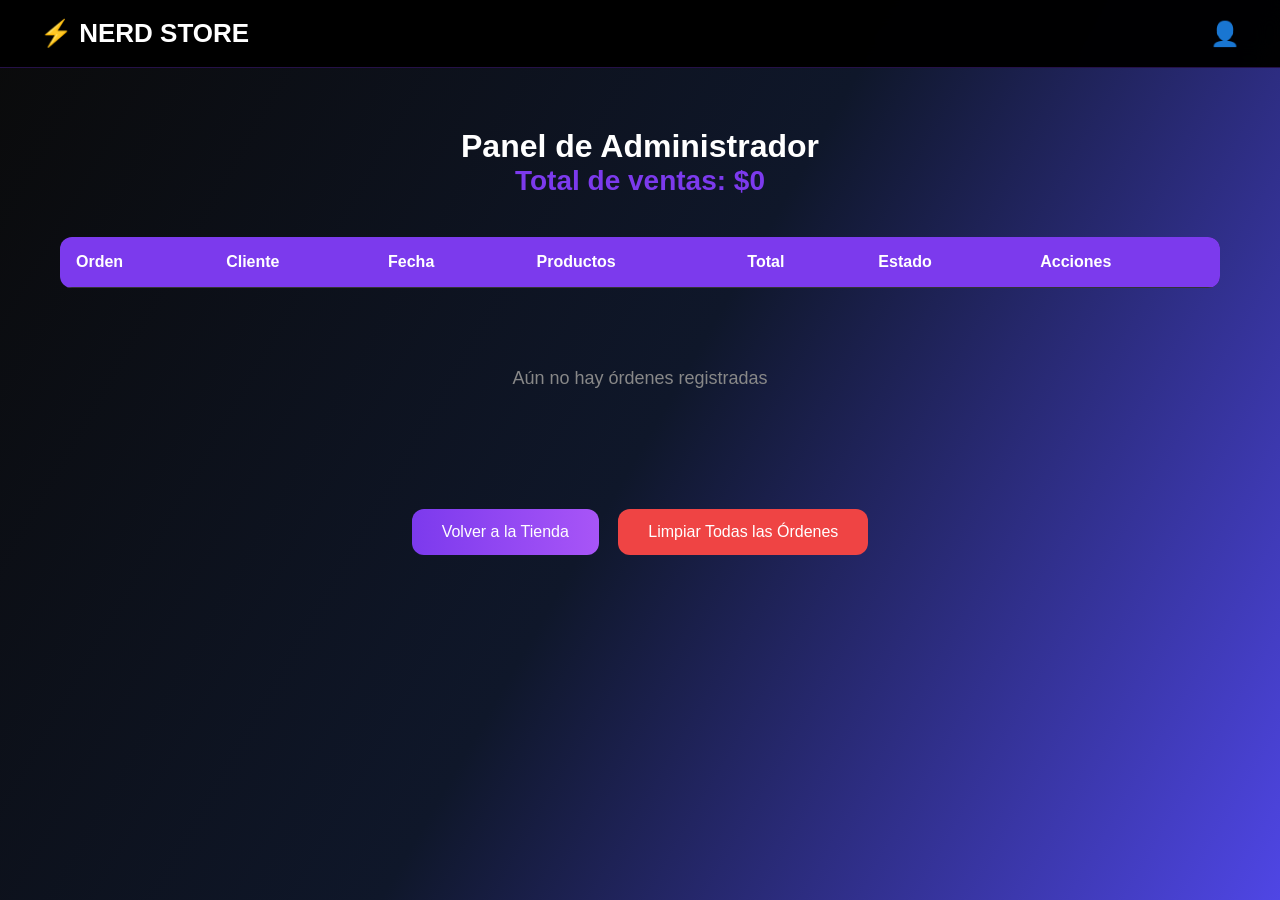
<file: admin.html>
<!DOCTYPE html>
<html lang="es">
<head>
  <meta charset="UTF-8">
  <meta name="viewport" content="width=device-width, initial-scale=1.0">
  <title>Admin - NERD STORE</title>
  <link rel="stylesheet" href="css/styles.css">
  <style>
    .admin-container {
      max-width: 1200px;
      margin: 40px auto;
      padding: 20px;
    }
    .admin-header {
      text-align: center;
      margin-bottom: 40px;
    }
    .total-ventas {
      font-size: 28px;
      color: #7c3aed;
      font-weight: bold;
    }
    table {
      width: 100%;
      border-collapse: collapse;
      background: rgba(17, 17, 17, 0.9);
      border-radius: 12px;
      overflow: hidden;
    }
    th, td {
      padding: 16px;
      text-align: left;
      border-bottom: 1px solid #333;
    }
    th {
      background: #7c3aed;
      color: white;
    }
    .btn-volver {
      background: linear-gradient(90deg, #7c3aed, #a855f7);
      padding: 14px 30px;
      border: none;
      border-radius: 12px;
      color: white;
      font-size: 16px;
      cursor: pointer;
      margin-right: 15px;
    }
    .btn-limpiar {
      background: #ef4444;
      padding: 14px 30px;
      border: none;
      border-radius: 12px;
      color: white;
      font-size: 16px;
      cursor: pointer;
    }
    .empty-state {
      text-align: center;
      padding: 80px 20px;
      color: #888;
      font-size: 18px;
    }
  </style>
</head>
<body>
  <header>
    <div class="header-top">
      <div class="logo" onclick="window.location.href='index.html'">⚡ NERD STORE</div>
      <div class="header-icons" style="margin-left:auto;">
        <button onclick="goToLogin()" class="icon-btn">👤</button>
      </div>
    </div>
  </header>

  <div class="admin-container">
    <div class="admin-header">
      <h1>Panel de Administrador</h1>
      <p class="total-ventas">Total de ventas: $<span id="totalVentas">0</span></p>
    </div>

    <table id="ordersTable">
      <thead>
        <tr>
          <th>Orden</th>
          <th>Cliente</th>
          <th>Fecha</th>
          <th>Productos</th>
          <th>Total</th>
          <th>Estado</th>
          <th>Acciones</th>
        </tr>
      </thead>
      <tbody id="ordersBody">
        <!-- Las órdenes se cargan aquí con JavaScript -->
      </tbody>
    </table>

    <div id="emptyState" class="empty-state">
      <p>Aún no hay órdenes registradas</p>
    </div>

    <div style="margin-top: 40px; text-align: center;">
      <button onclick="window.location.href='index.html'" class="btn-volver">Volver a la Tienda</button>
      <button onclick="clearAllOrders()" class="btn-limpiar">Limpiar Todas las Órdenes</button>
    </div>
  </div>

  <script src="js/script.js"></script>
  <script src="js/admin.js"></script>
  <script src="js/toast.js"></script>

  <script>
    // Cargar órdenes al iniciar
    document.addEventListener("DOMContentLoaded", () => {
      if (typeof loadOrders === "function") loadOrders();
      updateTotalSales();
    });
  </script>
</body>
</html>
</file>
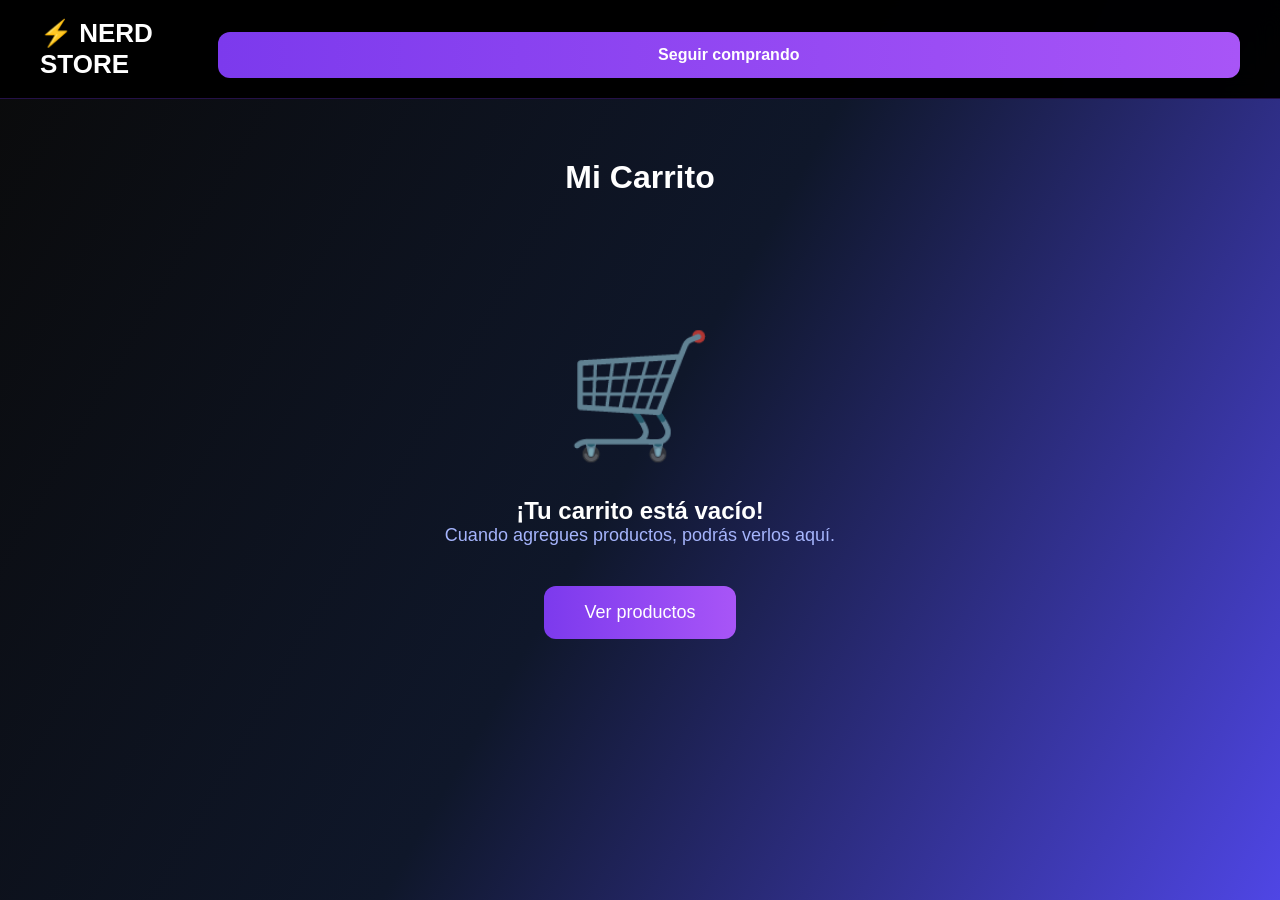
<file: cart.html>
<!DOCTYPE html>
<html lang="es">
<head>
  <meta charset="UTF-8">
  <meta name="viewport" content="width=device-width, initial-scale=1.0">
  <title>Mi Carrito - NERD STORE</title>
  <link rel="stylesheet" href="css/styles.css">
  <style>
    .cart-page {
      max-width: 1200px;
      margin: 40px auto;
      padding: 20px;
      min-height: 70vh;
    }

    .cart-content {
      display: flex;
      gap: 40px;
      flex-wrap: wrap;
      justify-content: center;
    }

    .cart-items {
      flex: 2;
      min-width: 500px;
    }

    .cart-summary {
      flex: 1;
      min-width: 320px;
    }

    .cart-item {
      background: rgba(30, 30, 50, 0.9);
      border: 1px solid rgba(124, 58, 237, 0.3);
      border-radius: 16px;
      padding: 20px;
      margin-bottom: 18px;
      display: flex;
      align-items: center;
      gap: 20px;
    }

    .cart-item img {
      width: 90px;
      height: 90px;
      object-fit: cover;
      border-radius: 12px;
    }

    .cart-item-info {
      flex: 1;
    }

    .cart-item-info h3 {
      margin: 0 0 8px 0;
      font-size: 18px;
    }

    .cart-item-info p {
      margin: 0;
      color: #a5b4fc;
      font-size: 15px;
    }

    .cart-controls {
      display: flex;
      align-items: center;
      gap: 10px;
      background: rgba(0,0,0,0.4);
      padding: 8px 14px;
      border-radius: 12px;
    }

    .qty-btn {
      width: 42px;
      height: 42px;
      border: none;
      background: #6d28d9;
      color: white;
      font-size: 22px;
      border-radius: 50%;
      cursor: pointer;
    }

    .delete-btn {
      width: 42px;
      height: 42px;
      border: none;
      background: #ef4444;
      color: white;
      font-size: 20px;
      border-radius: 50%;
      cursor: pointer;
    }

    .summary-box {
      background: rgba(30, 30, 50, 0.9);
      border: 1px solid rgba(124, 58, 237, 0.4);
      border-radius: 16px;
      padding: 30px;
      position: sticky;
      top: 30px;
    }

    .checkout-btn {
      width: 100%;
      padding: 16px;
      margin-top: 25px;
      background: linear-gradient(90deg, #7c3aed, #a855f7);
      color: white;
      border: none;
      border-radius: 12px;
      font-size: 18px;
      font-weight: bold;
      cursor: pointer;
    }

    .empty-cart-container {
      text-align: center;
      padding: 100px 20px;
      max-width: 600px;
      margin: 0 auto;
    }
  </style>
</head>
<body>
  <header>
    <div class="header-top">
      <div class="logo" onclick="back()">⚡ NERD STORE</div>
      <button onclick="back()" class="action-btn">Seguir comprando</button>
    </div>
  </header>

  <div class="cart-page">
    <h1 style="text-align: center; margin-bottom: 30px;">Mi Carrito</h1>

    <!-- Productos del carrito -->
    <div id="cartContent" class="cart-content" style="display: none;">
      <div id="items" class="cart-items"></div>

      <div class="cart-summary">
        <div class="summary-box">
          <h2>Resumen de compra</h2>
          <div style="font-size: 28px; margin: 25px 0; font-weight: bold;">
            Total: <span id="total">$0</span>
          </div>
          <button onclick="iniciarCompra()" class="checkout-btn">Iniciar compra</button>
        </div>
      </div>
    </div>

    <!-- Carrito vacío -->
    <div id="emptyCart" class="empty-cart-container" style="display: none;">
      <div style="font-size: 120px; margin-bottom: 30px; opacity: 0.7;">🛒</div>
      <h2>¡Tu carrito está vacío!</h2>
      <p style="font-size: 18px; color: #a5b4fc; margin-bottom: 40px;">Cuando agregues productos, podrás verlos aquí.</p>
      <button onclick="back()" style="background: linear-gradient(90deg, #7c3aed, #a855f7); color: white; border: none; padding: 16px 40px; font-size: 18px; border-radius: 12px; cursor: pointer;">
        Ver productos
      </button>
    </div>
  </div>

  <script src="js/script.js"></script>
  <script src="js/toast.js"></script>
  <script src="js/cart.js"></script>
</body>
</html>
</file>
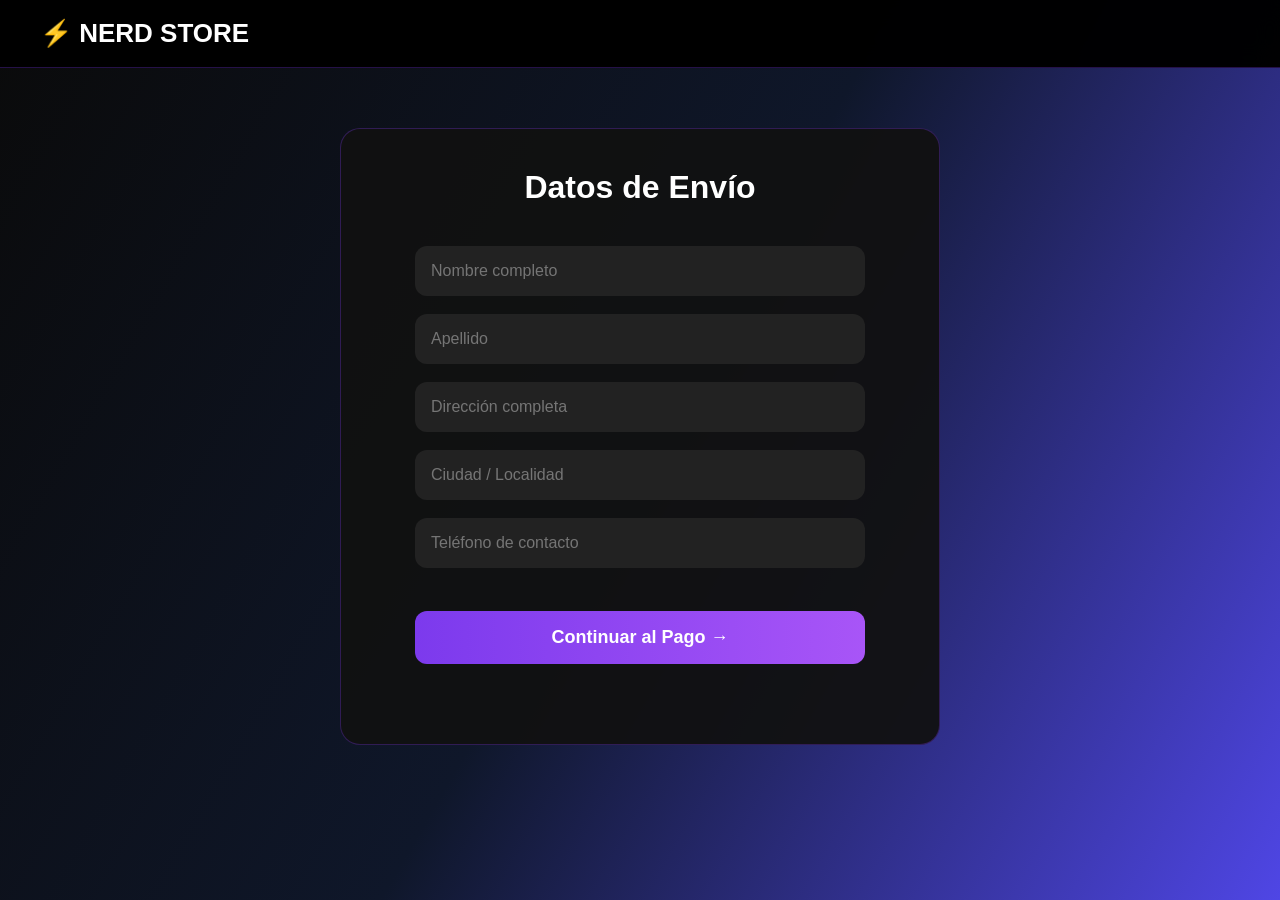
<file: checkout.html>
<!DOCTYPE html>
<html lang="es">
<head>
  <meta charset="UTF-8">
  <meta name="viewport" content="width=device-width, initial-scale=1.0">
  <title>Datos de Envío - NERD STORE</title>
  <link rel="stylesheet" href="css/styles.css">
  <style>
    .checkout-container {
      max-width: 600px;
      margin: 60px auto;
      padding: 40px;
      background: rgba(17, 17, 17, 0.95);
      border-radius: 20px;
      border: 1px solid rgba(124, 58, 237, 0.3);
    }
    .form {
      display: flex;
      flex-direction: column;
      gap: 18px;
    }
    .form input {
      padding: 16px;
      border-radius: 12px;
      border: none;
      background: #222;
      color: white;
      font-size: 16px;
    }
  </style>
</head>
<body>
  <header>
    <div class="header-top">
      <div class="logo" onclick="window.location.href='index.html'">⚡ NERD STORE</div>
    </div>
  </header>

  <div class="checkout-container">
    <h1 style="text-align:center; margin-bottom:30px;">Datos de Envío</h1>

    <div class="form">
      <input id="nombre" placeholder="Nombre completo" required>
      <input id="apellido" placeholder="Apellido" required>
      <input id="direccion" placeholder="Dirección completa" required>
      <input id="ciudad" placeholder="Ciudad / Localidad" required>
      <input id="telefono" placeholder="Teléfono de contacto" required>

      <button onclick="continueToPayment()" class="action-btn" style="margin-top:25px; padding:16px; font-size:18px;">
        Continuar al Pago →
      </button>
    </div>
  </div>

  <script src="js/script.js"></script>
  <script src="js/toast.js"></script>

  <script>
    function continueToPayment() {
      const nombre = document.getElementById("nombre").value.trim();
      const apellido = document.getElementById("apellido").value.trim();
      const direccion = document.getElementById("direccion").value.trim();
      const ciudad = document.getElementById("ciudad").value.trim();
      const telefono = document.getElementById("telefono").value.trim();

      if (!nombre || !apellido || !direccion || !ciudad || !telefono) {
        showToast("Por favor completa todos los campos", "error");
        return;
      }

      const orderData = {
        nombre: nombre,
        apellido: apellido,
        direccion: direccion,
        ciudad: ciudad,
        telefono: telefono,
        fecha: new Date().toLocaleDateString('es-AR')
      };

      localStorage.setItem("orderData", JSON.stringify(orderData));

      showToast("Datos guardados correctamente", "success");

      setTimeout(() => {
        window.location.href = "pago.html";
      }, 1200);
    }
  </script>
</body>
</html>
</file>
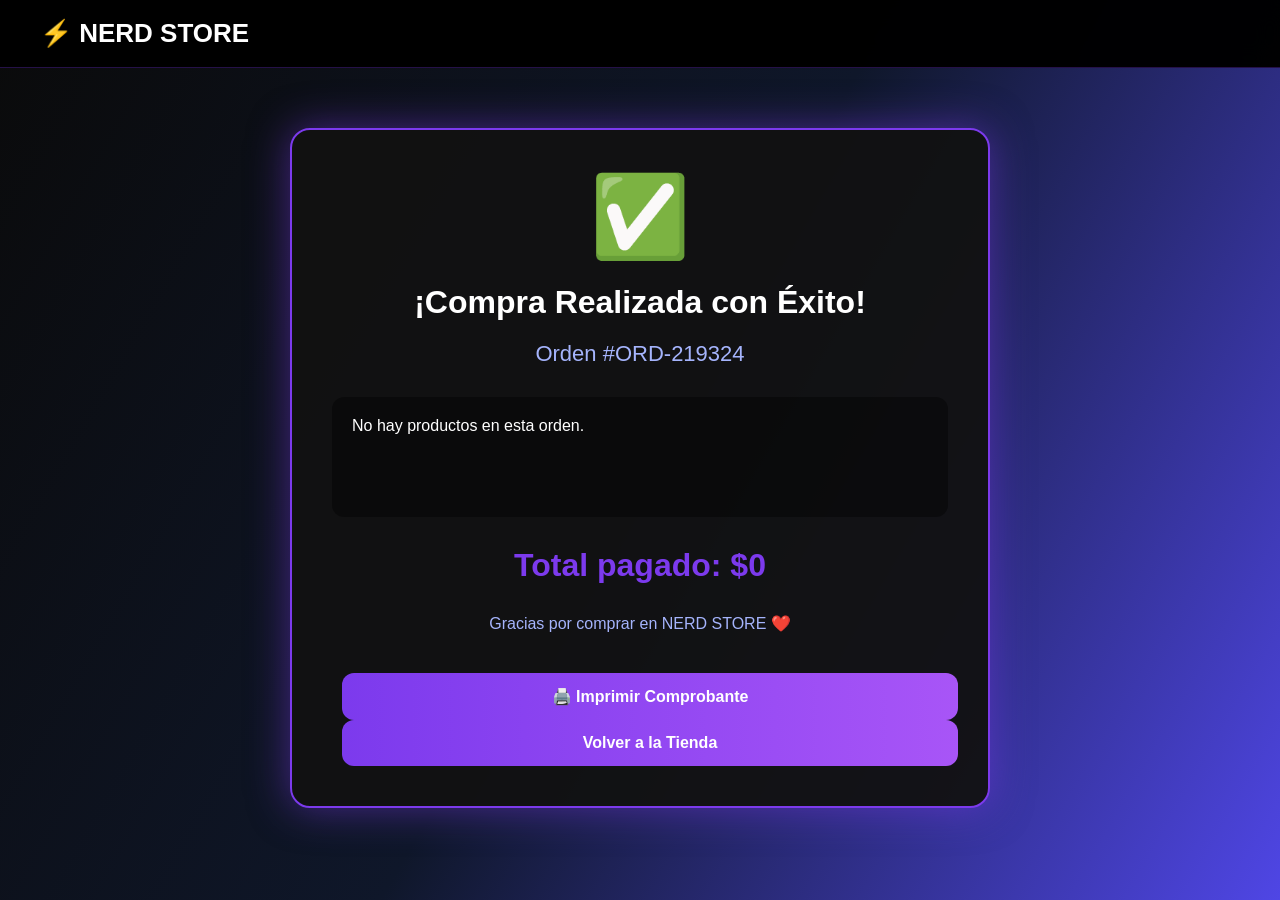
<file: comprobante.html>
<!DOCTYPE html>
<html lang="es">
<head>
  <meta charset="UTF-8">
  <meta name="viewport" content="width=device-width, initial-scale=1.0">
  <title>Comprobante de Compra - NERD STORE</title>
  <link rel="stylesheet" href="css/styles.css">
  <style>
    .comprobante-container {
      max-width: 700px;
      margin: 60px auto;
      padding: 40px;
      background: rgba(17, 17, 17, 0.95);
      border-radius: 20px;
      border: 2px solid #7c3aed;
      text-align: center;
      box-shadow: 0 0 40px rgba(124, 58, 237, 0.5);
    }
    .success-icon {
      font-size: 80px;
      margin-bottom: 20px;
      color: #22c55e;
    }
    .order-number {
      font-size: 22px;
      color: #a5b4fc;
      margin: 20px 0;
    }
    .products-list {
      text-align: left;
      margin: 30px 0;
      padding: 20px;
      background: rgba(0,0,0,0.4);
      border-radius: 12px;
      min-height: 120px;
    }
    .total-final {
      font-size: 32px;
      color: #7c3aed;
      font-weight: bold;
      margin: 30px 0;
    }
  </style>
</head>
<body>
  <header>
    <div class="header-top">
      <div class="logo" onclick="backToHome()">⚡ NERD STORE</div>
    </div>
  </header>

  <div class="comprobante-container">
    <div class="success-icon">✅</div>
    <h1>¡Compra Realizada con Éxito!</h1>
    <p class="order-number">Orden #<span id="orderNumber">000000</span></p>

    <div class="products-list" id="productsList">
      Cargando productos...
    </div>

    <div class="total-final">
      Total pagado: $<span id="totalFinal">0</span>
    </div>

    <p style="color:#a5b4fc; margin:25px 0;">Gracias por comprar en NERD STORE ❤️</p>

    <div style="margin-top:40px;">
      <button onclick="window.print()" class="action-btn" style="margin:0 10px;">
        🖨️ Imprimir Comprobante
      </button>
      <button onclick="backToHome()" class="action-btn" style="margin:0 10px;">
        Volver a la Tienda
      </button>
    </div>
  </div>

  <script src="js/script.js"></script>
  <script src="js/toast.js"></script>

  <script>
    function loadComprobante() {
      const orderData = JSON.parse(localStorage.getItem("orderData")) || {};
      let lastOrder = JSON.parse(localStorage.getItem("lastOrder")) || {};

      // Número de orden
      document.getElementById("orderNumber").textContent = 
        "ORD-" + Math.floor(100000 + Math.random() * 900000);

      // Productos
      const container = document.getElementById("productsList");
      let html = "";
      let total = 0;

      // Intentamos obtener los productos guardados
      let items = lastOrder.items || JSON.parse(localStorage.getItem("cart")) || [];

      if (items && items.length > 0) {
        items.forEach(item => {
          const qty = item.quantity || 1;
          const subtotal = (item.price || 0) * qty;
          total += subtotal;

          html += `
            <div style="display:flex; justify-content:space-between; margin:8px 0; padding:8px 0; border-bottom:1px solid #333;">
              <span>${item.name} × ${qty}</span>
              <span>$${subtotal}</span>
            </div>
          `;
        });
      } else {
        html = "<p>No hay productos en esta orden.</p>";
      }

      container.innerHTML = html;
      document.getElementById("totalFinal").innerText = total;
    }

    function backToHome() {
      localStorage.removeItem("lastOrder");
      localStorage.removeItem("cart");
      localStorage.removeItem("orderData");
      window.location.href = "index.html";
    }

    // Cargar automáticamente
    window.onload = loadComprobante;
  </script>
</body>
</html>
</file>
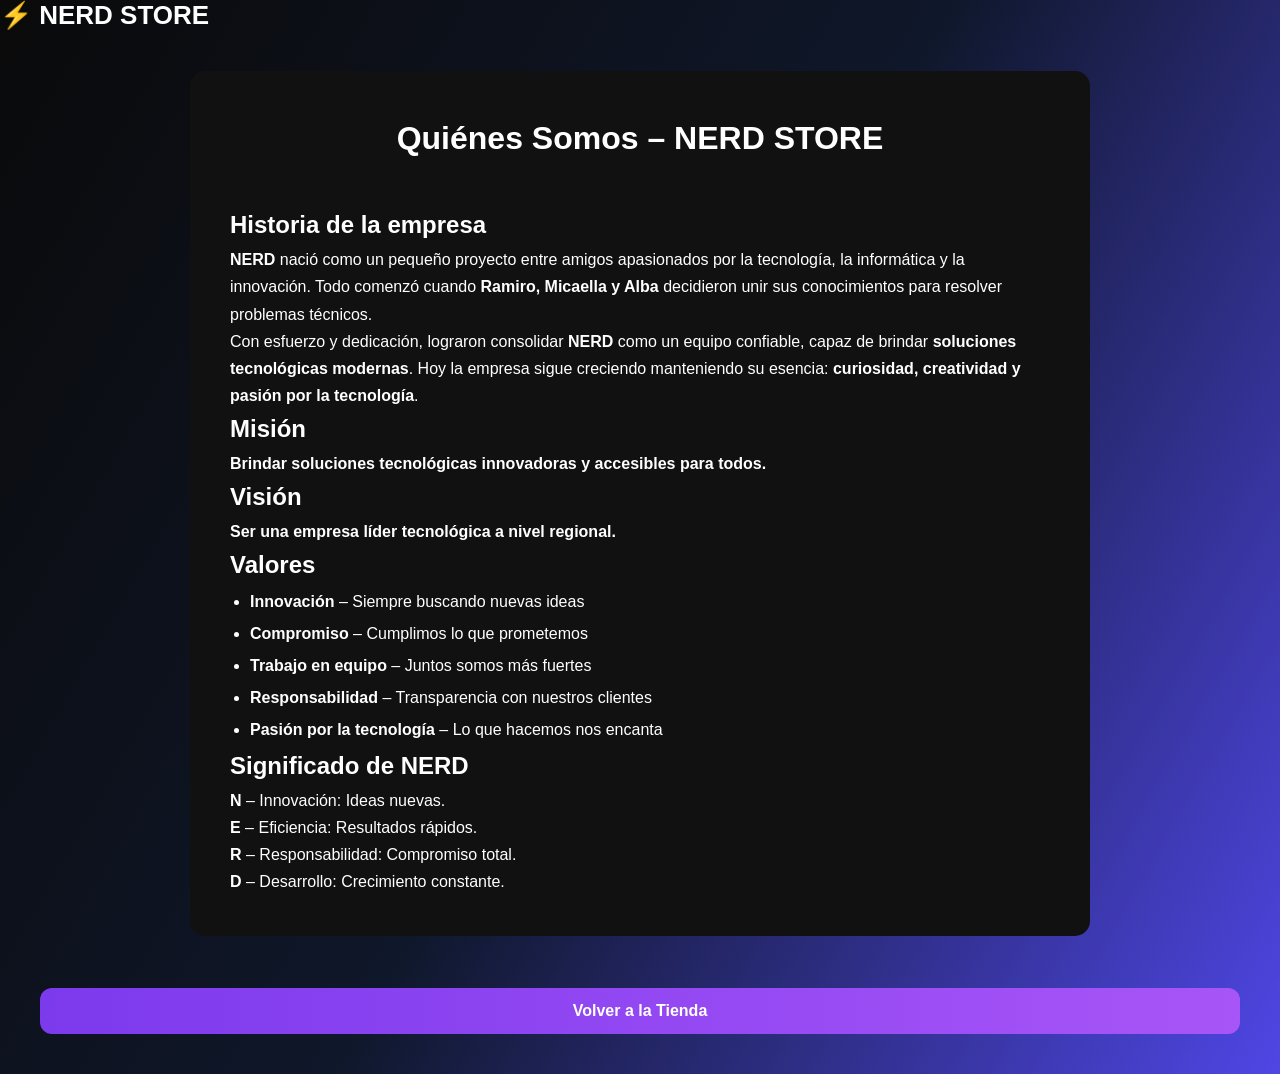
<file: empresa.html>
<!DOCTYPE html>
<html lang="es">
<head>
  <meta charset="UTF-8">
  <meta name="viewport" content="width=device-width, initial-scale=1.0">
  <title>Empresa - NERD STORE</title>
  <link rel="stylesheet" href="css/styles.css">
</head>
<body>

  <header>
    <div class="logo" onclick="back()">⚡ NERD STORE</div>
  </header>

  <div style="max-width:900px; margin:40px auto; padding:40px; background:#111; border-radius:15px; line-height:1.7;">

    <h1 style="text-align:center; margin-bottom:40px;">Quiénes Somos – NERD STORE</h1>

    <h2>Historia de la empresa</h2>
    <p>
      <strong>NERD</strong> nació como un pequeño proyecto entre amigos apasionados por la tecnología, 
      la informática y la innovación. Todo comenzó cuando <strong>Ramiro, Micaella y Alba</strong> 
      decidieron unir sus conocimientos para resolver problemas técnicos.
    </p>

    <p>
      Con esfuerzo y dedicación, lograron consolidar <strong>NERD</strong> como un equipo confiable, 
      capaz de brindar <strong>soluciones tecnológicas modernas</strong>. 
      Hoy la empresa sigue creciendo manteniendo su esencia: 
      <strong>curiosidad, creatividad y pasión por la tecnología</strong>.
    </p>

    <h2>Misión</h2>
    <p><strong>Brindar soluciones tecnológicas innovadoras y accesibles para todos.</strong></p>

    <h2>Visión</h2>
    <p><strong>Ser una empresa líder tecnológica a nivel regional.</strong></p>

    <h2>Valores</h2>
    <ul style="margin-left:20px; line-height:2;">
      <li><strong>Innovación</strong> – Siempre buscando nuevas ideas</li>
      <li><strong>Compromiso</strong> – Cumplimos lo que prometemos</li>
      <li><strong>Trabajo en equipo</strong> – Juntos somos más fuertes</li>
      <li><strong>Responsabilidad</strong> – Transparencia con nuestros clientes</li>
      <li><strong>Pasión por la tecnología</strong> – Lo que hacemos nos encanta</li>
    </ul>

    <h2>Significado de NERD</h2>
    <p><strong>N</strong> – Innovación: Ideas nuevas.<br>
       <strong>E</strong> – Eficiencia: Resultados rápidos.<br>
       <strong>R</strong> – Responsabilidad: Compromiso total.<br>
       <strong>D</strong> – Desarrollo: Crecimiento constante.</p>

  </div>

  <div style="text-align:center; margin:40px;">
    <button class="action-btn" onclick="back()">Volver a la Tienda</button>
  </div>

  <script>
    function back() {
      window.location.href = "index.html";
    }
  </script>

  <script src="js/toast.js"></script>
</body>
</html>
</file>
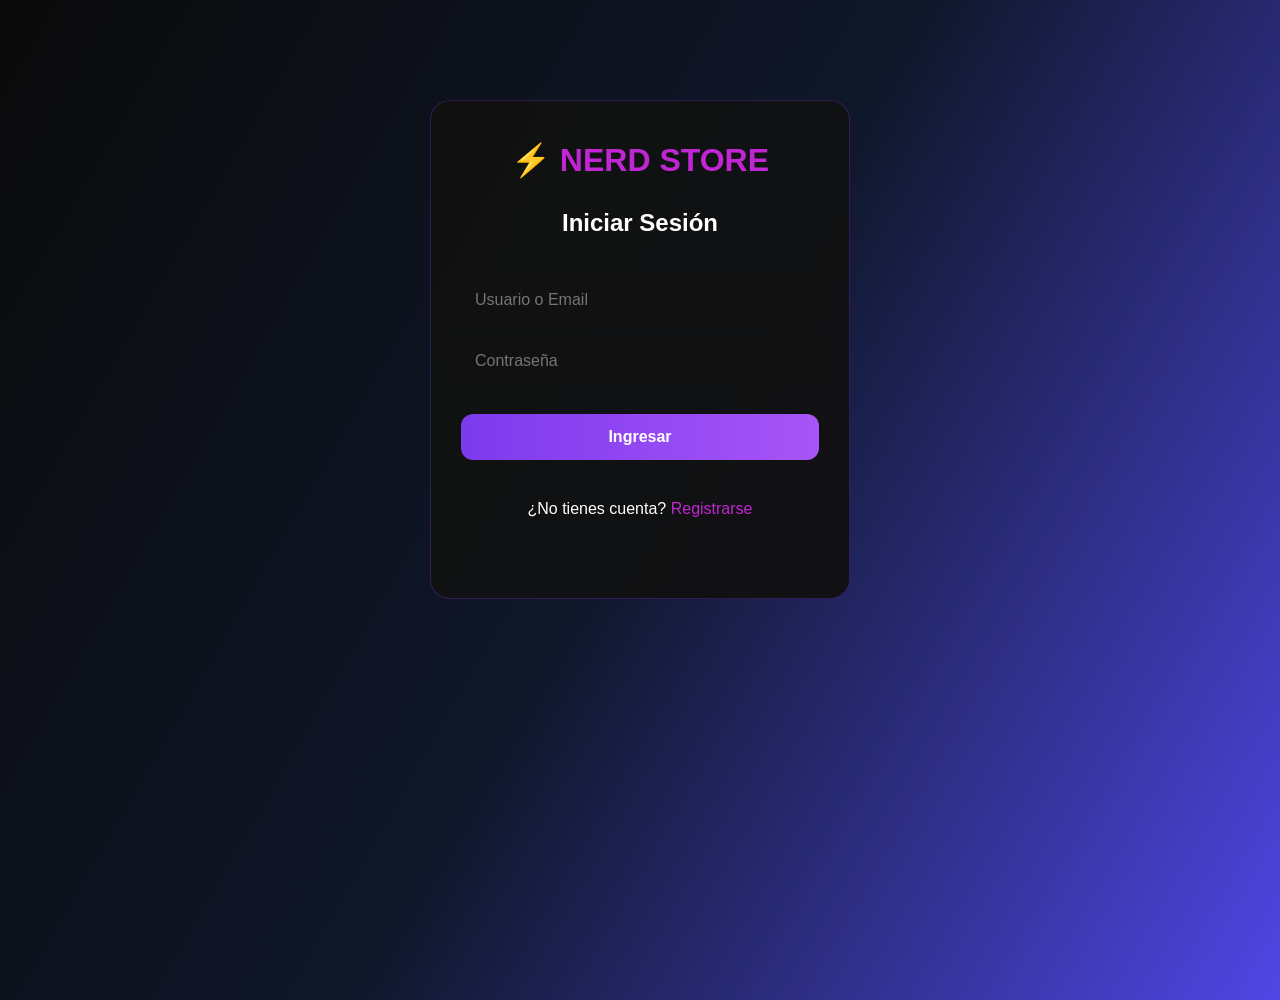
<file: login.html>
<!DOCTYPE html>
<html lang="es">
<head>
  <meta charset="UTF-8">
  <meta name="viewport" content="width=device-width, initial-scale=1.0">
  <title>Iniciar Sesión - NERD STORE</title>
  <link rel="stylesheet" href="css/styles.css">
  <style>
    .login-container {
      max-width: 420px;
      margin: 100px auto;
      padding: 40px 30px;
      background: rgba(17, 17, 17, 0.95);
      border-radius: 20px;
      border: 1px solid rgba(124, 58, 237, 0.3);
      text-align: center;
    }
    .login-container h1 {
      margin-bottom: 30px;
      color: #c026d3;
    }
  </style>
</head>
<body>
  <div class="login-container">
    <h1>⚡ NERD STORE</h1>
    <h2>Iniciar Sesión</h2>
    
    <div class="form" style="max-width:100%;">
      <input id="user" type="text" placeholder="Usuario o Email">
      <input id="pass" type="password" placeholder="Contraseña">
      <button class="action-btn" onclick="login()" style="width:100%; margin-top:15px;">
        Ingresar
      </button>
      <p style="text-align:center; margin-top:25px;">
        ¿No tienes cuenta? 
        <a href="register.html" style="color:#c026d3; text-decoration:none;">Registrarse</a>
      </p>
    </div>
  </div>

  <script src="js/auth.js"></script>
  <script src="js/toast.js"></script>
</body>
</html>
</file>
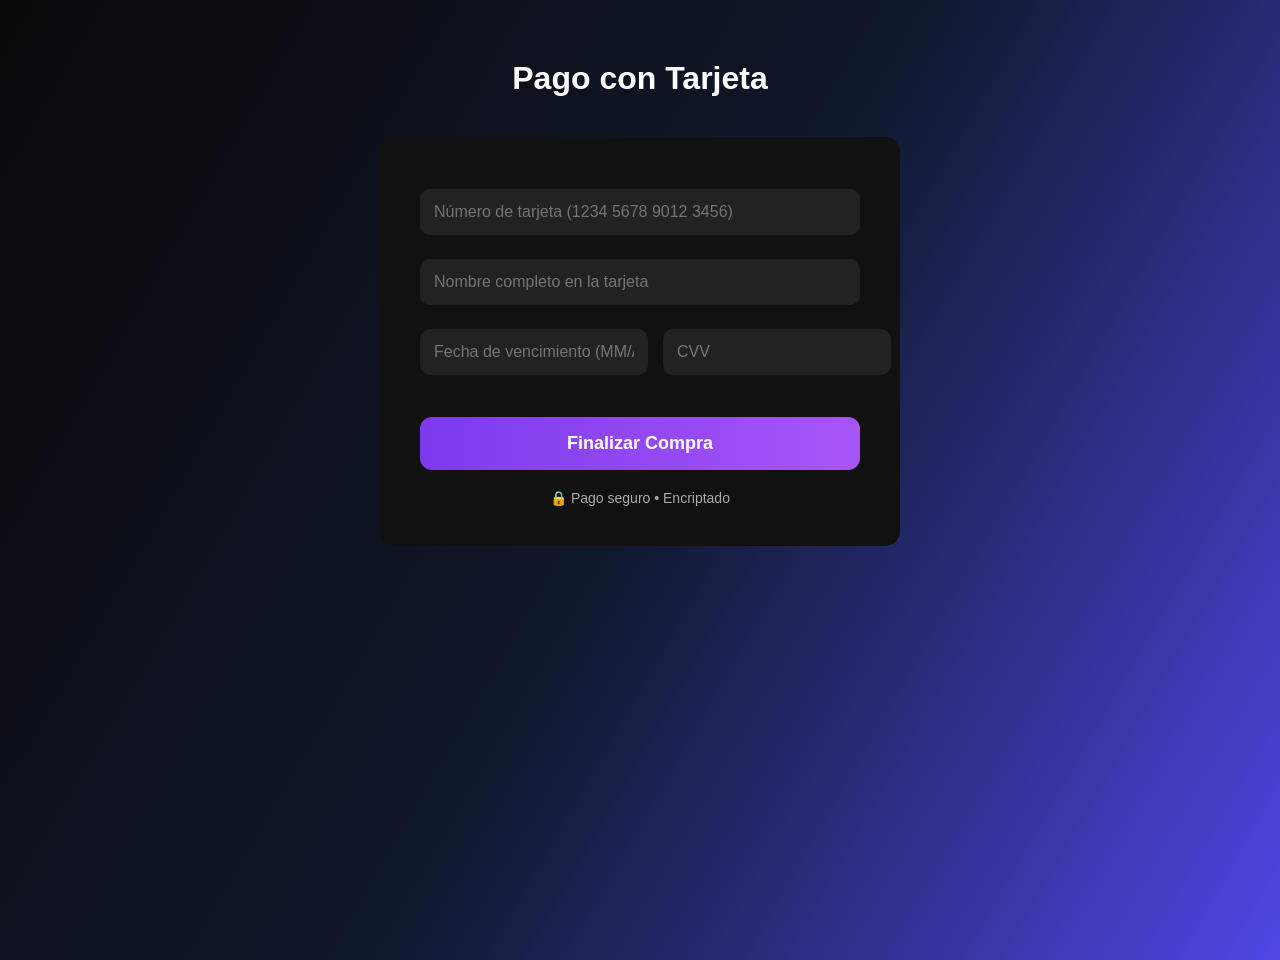
<file: pago.html>
<!DOCTYPE html>
<html lang="es">
<head>
  <meta charset="UTF-8">
  <meta name="viewport" content="width=device-width, initial-scale=1.0">
  <title>Pago con Tarjeta - NERD STORE</title>
  <link rel="stylesheet" href="css/styles.css">
</head>
<body>

  <h1 style="text-align:center; margin-top:60px;">Pago con Tarjeta</h1>

  <div style="max-width:520px; margin:40px auto; background:#111; padding:40px; border-radius:15px;">

    <input id="cardNumber" 
           placeholder="Número de tarjeta (1234 5678 9012 3456)" 
           maxlength="19" 
           style="width:100%; padding:14px; margin:12px 0; border-radius:10px; border:none; background:#222; color:#fff; font-size:16px;">

    <input id="cardName" 
           placeholder="Nombre completo en la tarjeta" 
           style="width:100%; padding:14px; margin:12px 0; border-radius:10px; border:none; background:#222; color:#fff; font-size:16px;">

    <div style="display:flex; gap:15px;">
      <input id="expiry" 
             placeholder="Fecha de vencimiento (MM/AA)" 
             maxlength="5" 
             style="flex:1; padding:14px; margin:12px 0; border-radius:10px; border:none; background:#222; color:#fff; font-size:16px;">

      <input id="cvv" 
             placeholder="CVV" 
             maxlength="4" 
             style="flex:1; padding:14px; margin:12px 0; border-radius:10px; border:none; background:#222; color:#fff; font-size:16px;">
    </div>

    <button class="action-btn" onclick="processPayment()" style="width:100%; margin-top:30px; padding:16px; font-size:18px;">
      Finalizar Compra
    </button>

    <p style="text-align:center; margin-top:20px; color:#aaa; font-size:14px;">
      🔒 Pago seguro • Encriptado
    </p>
  </div>

  <script src="js/pago.js"></script>
  <script src="js/toast.js"></script>
</body>
</html>
</file>
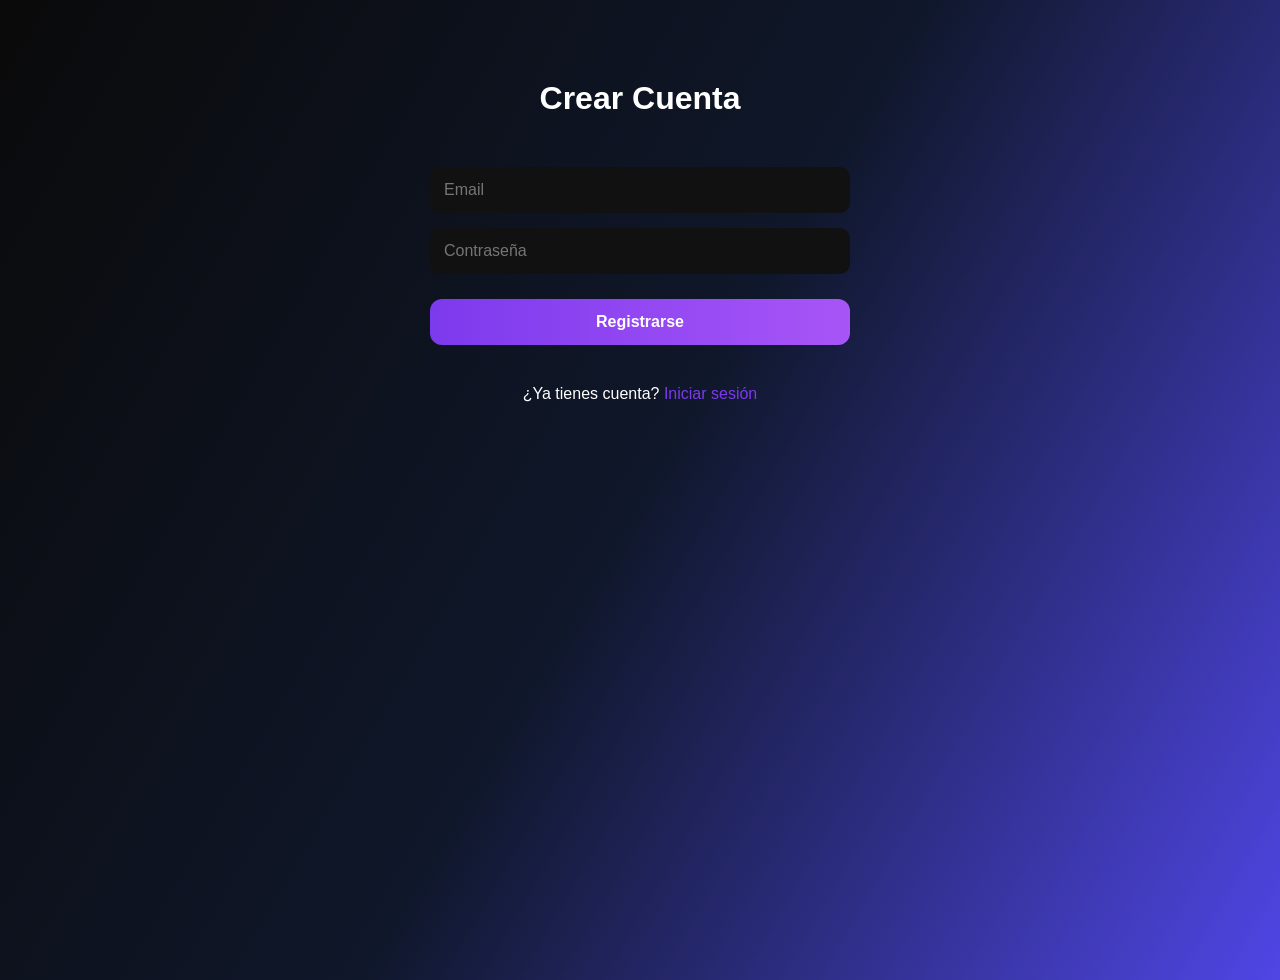
<file: register.html>
<!DOCTYPE html>
<html lang="es">
<head>
  <meta charset="UTF-8">
  <meta name="viewport" content="width=device-width, initial-scale=1.0">
  <title>Registrarse - NERD STORE</title>
  <link rel="stylesheet" href="css/styles.css">
</head>
<body>

  <h1 style="text-align:center; margin-top:80px;">Crear Cuenta</h1>

  <div class="form" style="max-width:420px; margin:50px auto;">
    <input id="email" type="email" placeholder="Email">
    <input id="pass" type="password" placeholder="Contraseña">

    <button class="action-btn" onclick="register()" style="width:100%; margin-top:10px;">
      Registrarse
    </button>

    <p style="text-align:center; margin-top:25px;">
      ¿Ya tienes cuenta? 
      <a href="login.html" style="color:#7c3aed; text-decoration:none;">Iniciar sesión</a>
    </p>
  </div>

  <script src="js/auth.js"></script>
  <script src="js/toast.js"></script>
</body>
</html>
</file>
<file: css/styles.css>
* {
  margin: 0;
  padding: 0;
  box-sizing: border-box;
  font-family: 'Poppins', sans-serif;
}

body {
  background: linear-gradient(120deg, #0a0a0a, #0f172a, #4f46e5);
  color: #fff;
  min-height: 100vh;
}

/* ==================== HEADER MEJORADO ==================== */
.header-top {
  display: flex;
  align-items: center;
  justify-content: space-between;
  padding: 18px 40px;
  background: rgba(0, 0, 0, 0.95);
  border-bottom: 1px solid rgba(124, 58, 237, 0.3);
}

.logo {
  font-size: 26px;
  font-weight: bold;
  color: white;
  cursor: pointer;
  display: flex;
  align-items: center;
  gap: 8px;
}

.search-container {
  flex: 1;
  max-width: 480px;
  margin: 0 30px;
}

.search-input {
  width: 100%;
  padding: 14px 20px;
  border-radius: 50px;
  border: none;
  background: rgba(255,255,255,0.1);
  color: white;
  font-size: 16px;
}

.header-icons {
  display: flex;
  gap: 20px;
  align-items: center;
}

.icon-btn {
  background: none;
  border: none;
  font-size: 24px;
  color: #cbd5e1;
  cursor: pointer;
  transition: all 0.2s;
}

.icon-btn:hover {
  color: #c026d3;
  transform: scale(1.1);
}

.cart-icon {
  position: relative;
}

.cart-count {
  position: absolute;
  top: -8px;
  right: -8px;
  background: #c026d3;
  color: white;
  font-size: 13px;
  min-width: 20px;
  height: 20px;
  border-radius: 50%;
  display: flex;
  align-items: center;
  justify-content: center;
}

/* Navegación de categorías */
.category-nav {
  display: flex;
  justify-content: center;
  gap: 12px;
  padding: 16px 0;
  background: rgba(0, 0, 0, 0.85);
  flex-wrap: wrap;
}

.nav-btn {
  padding: 10px 26px;
  border: none;
  background: rgba(124, 58, 237, 0.2);
  color: white;
  border-radius: 50px;
  cursor: pointer;
  font-size: 15px;
  transition: all 0.3s;
}

.nav-btn.active,
.nav-btn:hover {
  background: #7c3aed;
}

/* ==================== CONTENIDO PRINCIPAL ==================== */
.container {
  padding: 40px;
  display: grid;
  grid-template-columns: repeat(auto-fit, minmax(260px, 1fr));
  justify-content: center;
  gap: 25px;
}

.card {
  background: #111;
  border-radius: 15px;
  padding: 15px;
  transition: all 0.3s;
}

.card:hover {
  transform: translateY(-8px);
  box-shadow: 0 0 25px #7c3aed;
}

.card img {
  width: 100%;
  border-radius: 10px;
  height: 180px;
  object-fit: cover;
}

.price {
  color: #7c3aed;
  font-size: 1.3rem;
  font-weight: bold;
}

.desc {
  font-size: 14px;
  color: #aaa;
  margin: 8px 0;
}

/* ==================== CARRITO ==================== */
#items {
  display: flex;
  flex-direction: column;
  gap: 20px;
  padding: 20px;
}

.cart-item {
  background: #111;
  border-radius: 15px;
  padding: 20px;
  display: flex;
  justify-content: space-between;
  align-items: center;
}

.controls {
  display: flex;
  align-items: center;
  gap: 10px;
}

.qty-btn {
  width: 38px;
  height: 38px;
  border-radius: 50%;
  background: #111;
  color: #fff;
  border: 2px solid #7c3aed;
  font-size: 20px;
  display: flex;
  align-items: center;
  justify-content: center;
}

.delete-btn {
  background: #111;
  border: 2px solid #ff4444;
  color: #ff4444;
  width: 38px;
  height: 38px;
  border-radius: 50%;
}

/* ==================== TOAST ==================== */
.toast {
  position: fixed;
  bottom: 30px;
  left: 50%;
  transform: translateX(-50%) translateY(100px);
  background: #111;
  color: white;
  padding: 14px 24px;
  border-radius: 50px;
  display: flex;
  align-items: center;
  gap: 12px;
  box-shadow: 0 10px 30px rgba(0,0,0,0.5);
  z-index: 10000;
  font-weight: 500;
  transition: all 0.4s ease;
  border: 2px solid #7c3aed;
  opacity: 0;
}

.toast.show {
  transform: translateX(-50%) translateY(0);
  opacity: 1;
}

.toast.success { border-color: #22c55e; }
.toast.error { border-color: #ef4444; }

/* Otros estilos generales */
.title {
  text-align: center;
  margin: 30px 0;
  font-size: 2rem;
}

.form {
  max-width: 450px;
  margin: 40px auto;
  display: flex;
  flex-direction: column;
  gap: 15px;
}

.form input, .form select {
  padding: 14px;
  border-radius: 10px;
  border: none;
  background: #111;
  color: #fff;
  font-size: 16px;
}

footer {
  text-align: center;
  padding: 20px;
  background: #0a0a0a;
  margin-top: 50px;
}

/* BOTONES "AGREGAR AL CARRITO" */
.action-btn {
  width: 100%;
  padding: 14px;
  margin-top: 12px;
  background: linear-gradient(90deg, #7c3aed, #a855f7);
  color: white;
  border: none;
  border-radius: 12px;
  font-size: 16px;
  font-weight: 600;
  cursor: pointer;
  transition: all 0.3s;
}

.action-btn:hover {
  background: linear-gradient(90deg, #6d28d9, #9333ea);
  transform: translateY(-2px);
  box-shadow: 0 0 15px rgba(124, 58, 237, 0.6);
}

/* Botones de cantidad en las tarjetas */
.qty-btn {
  width: 40px;
  height: 40px;
  border-radius: 50%;
  background: #6d28d9;
  color: white;
  border: none;
  font-size: 20px;
  font-weight: bold;
  cursor: pointer;
  transition: all 0.2s;
}

.qty-btn:hover {
  background: #7c3aed;
  transform: scale(1.1);
}

.delete-btn {
  width: 40px;
  height: 40px;
  border-radius: 50%;
  background: #ef4444;
  color: white;
  border: none;
  font-size: 18px;
  cursor: pointer;
}

.delete-btn:hover {
  background: #dc2626;
  transform: scale(1.1);
}

/* Controles cuando ya hay cantidad */
.controls {
  margin-top: 12px;
  display: flex;
  align-items: center;
  justify-content: center;
  gap: 12px;
}

// Ir a la página de login
function goToLogin() {
  window.location.href = "login.html";
}

/* Header fijo al hacer scroll */
.header-top {
  position: sticky;
  top: 0;
  z-index: 1000;
  background: rgba(0, 0, 0, 0.95);
  backdrop-filter: blur(10px);
}

/* Para que no se superponga mal con el contenido */
body {
  padding-top: 0; /* ya no hace falta padding extra */
}

/* ====================== HEADER FIJO (STICKY) ====================== */
.header-top {
  position: sticky;
  top: 0;
  z-index: 1000;
  background: rgba(0, 0, 0, 0.98);
  backdrop-filter: blur(12px);
  border-bottom: 1px solid rgba(124, 58, 237, 0.3);
}

.category-nav {
  position: sticky;
  top: 70px;           /* Ajusta según la altura de tu header-top */
  z-index: 999;
  background: rgba(0, 0, 0, 0.95);
  backdrop-filter: blur(10px);
  border-bottom: 1px solid rgba(124, 58, 237, 0.2);
}

/* Pequeño ajuste para que el contenido no quede debajo del header */
body {
  padding-top: 0;
}

/* Efecto suave al hacer scroll */
.header-top, .category-nav {
  transition: all 0.3s ease;
}
</file>
